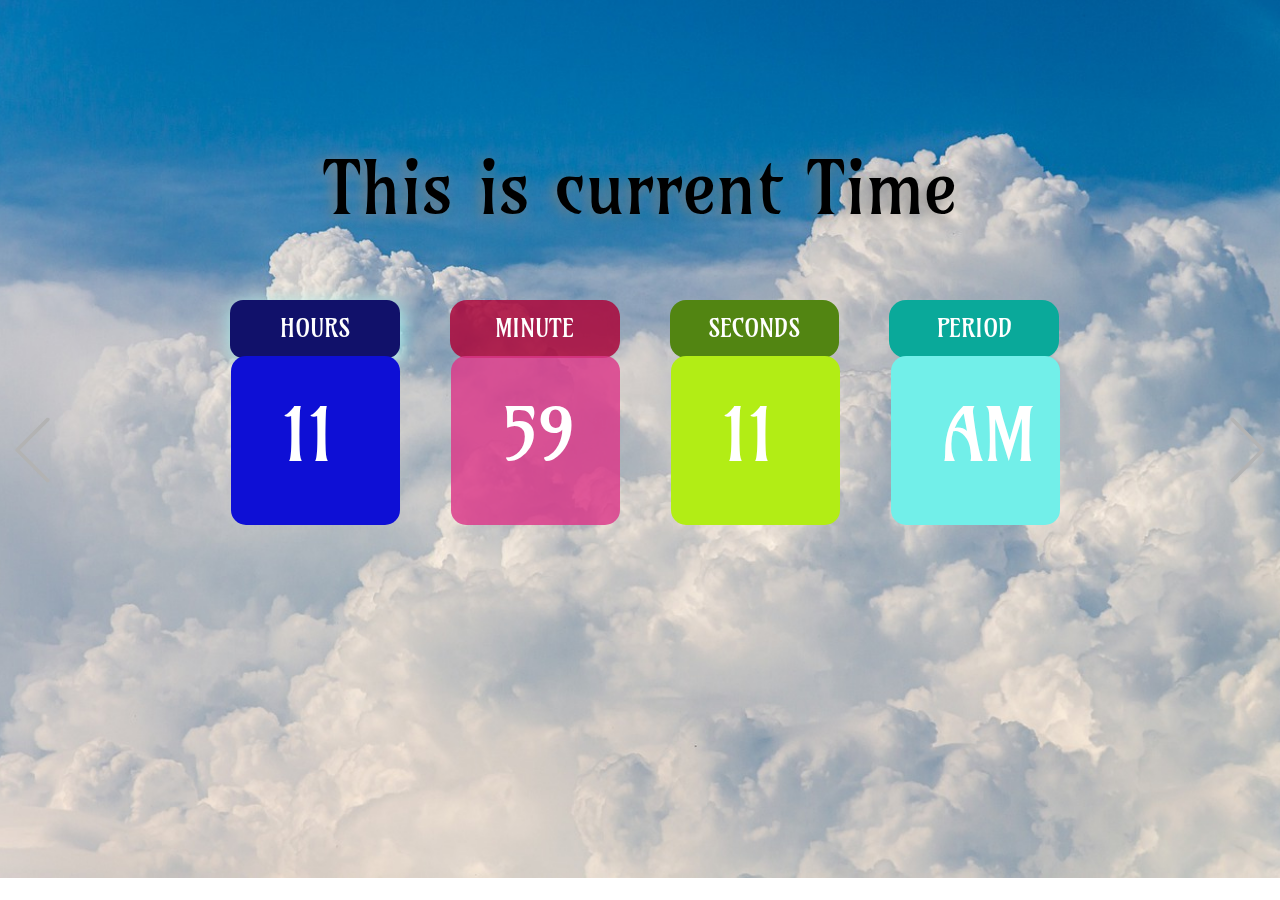
<file: index.html>
<!DOCTYPE html>
<html style="font-size: 16px;" lang="en"><head>
    <meta name="viewport" content="width=device-width, initial-scale=1.0">
    <meta charset="utf-8">
    <meta name="keywords" content="This is current Time, 00, 00, 00, AM​​">
    <meta name="description" content="">
    <title>Home</title>
    <link rel="stylesheet" href="nicepage.css" media="screen">
<link rel="stylesheet" href="Home.css" media="screen">
    <script class="u-script" type="text/javascript" src="jquery.js" "="" defer=""></script>
    <script class="u-script" type="text/javascript" src="nicepage.js" "="" defer=""></script>
    <meta name="generator" content="Nicepage 4.16.0, nicepage.com">
    <link id="u-theme-google-font" rel="stylesheet" href="https://fonts.googleapis.com/css?family=Roboto:100,100i,300,300i,400,400i,500,500i,700,700i,900,900i|Open+Sans:300,300i,400,400i,500,500i,600,600i,700,700i,800,800i">
    <link id="u-page-google-font" rel="stylesheet" href="https://fonts.googleapis.com/css?family=Amarante:400">
    
    
    <script type="application/ld+json">{
		"@context": "http://schema.org",
		"@type": "Organization",
		"name": ""
}</script>
    <meta name="theme-color" content="#478ac9">
    <meta property="og:title" content="Home">
    <meta property="og:type" content="website">
  </head>
  <body data-home-page="Home.html" data-home-page-title="Home" class="u-body u-xl-mode" data-lang="en">
    <!-- //<header class="u-clearfix u-header u-header" id="sec-4a87"><div class="u-clearfix u-sheet u-sheet-1"></div></header> -->
    <!-- <section class="u-carousel u-slide u-block-40b8-1" id="carousel_62e4" data-interval="5000" data-u-ride="carousel">
      <ol class="u-absolute-hcenter u-carousel-indicators u-block-40b8-2">
        <li data-u-target="#carousel_62e4" class="u-active u-grey-30" data-u-slide-to="0"></li>
      </ol> -->
      <div class="u-carousel-inner" role="listbox">
        <div class="u-active u-align-center u-carousel-item u-clearfix u-image u-parallax u-section-1-1" src="" data-image-width="1280" data-image-height="853">
          <div class="u-clearfix u-sheet u-sheet-1">
            <h1 class="u-custom-font u-text u-text-black u-text-default u-title u-text-1">This is current Time</h1>
            <div class="u-list u-list-1">
              <div class="u-repeater u-repeater-1">
                <div class="u-container-style u-list-item u-repeater-item">
                  <div class="u-container-layout u-similar-container u-valign-top u-container-layout-1">
                    <div class="u-container-style u-custom-color-3 u-custom-item u-expanded-width u-group u-radius-13 u-shape-round u-group-1">
                      <div class="u-container-layout u-valign-top u-container-layout-2">
                        <h4 class="u-custom-font u-text u-text-default u-text-white u-text-2">HOURS</h4>
                      </div>
                    </div>
                  </div>
                </div>
                <div class="u-container-style u-list-item u-repeater-item">
                  <div class="u-container-layout u-similar-container u-valign-top u-container-layout-3">
                    <div class="u-container-style u-custom-color-5 u-custom-item u-expanded-width u-group u-radius-17 u-shape-round u-group-2">
                      <div class="u-container-layout u-valign-top u-container-layout-4">
                        <h4 class="u-custom-font u-text u-text-default u-text-white u-text-3">MINUTE</h4>
                      </div>
                    </div>
                  </div>
                </div>
                <div class="u-container-style u-list-item u-repeater-item">
                  <div class="u-container-layout u-similar-container u-valign-top u-container-layout-5">
                    <div class="u-container-style u-custom-color-6 u-custom-item u-expanded-width u-group u-radius-16 u-shape-round u-group-3">
                      <div class="u-container-layout u-valign-top u-container-layout-6">
                        <h4 class="u-custom-font u-text u-text-default u-text-white u-text-4">SECONDS</h4>
                      </div>
                    </div>
                  </div>
                </div>
                <div class="u-container-style u-list-item u-repeater-item">
                  <div class="u-container-layout u-similar-container u-valign-top u-container-layout-7">
                    <div class="u-container-style u-custom-color-8 u-custom-item u-expanded-width u-group u-radius-17 u-shape-round u-group-4">
                      <div class="u-container-layout u-valign-top u-container-layout-8">
                        <h4 class="u-custom-font u-text u-text-default u-text-white u-text-5">PERIOD</h4>
                      </div>
                    </div>
                  </div>
                </div>
              </div>
            </div>
            <div class="u-list u-list-2">
              <div class="u-repeater u-repeater-2">
                <div class="u-container-style u-list-item u-repeater-item">
                  <div class="u-container-layout u-similar-container u-container-layout-9">
                    <div class="u-custom-color-2 u-custom-item u-expanded-width u-flip-horizontal u-preserve-proportions u-radius-15 u-shape u-shape-round u-shape-1">
                      <div class="u-preserve-proportions-child" style="padding-top: 100%;"></div>
                    </div>
                    <h1 class="u-custom-font u-text u-text-default u-text-white u-text-6" id="hours">00</h1>
                  </div>
                </div>
                <div class="u-container-style u-list-item u-repeater-item">
                  <div class="u-container-layout u-similar-container u-container-layout-10">
                    <div class="u-custom-color-4 u-custom-item u-expanded-width u-flip-horizontal u-preserve-proportions u-radius-15 u-shape u-shape-round u-shape-2">
                      <div class="u-preserve-proportions-child" style="padding-top: 100%;"></div>
                    </div>
                    <h1 class="u-custom-font u-text u-text-default u-text-white u-text-7" id="min">00</h1>
                  </div>
                </div>
                <div class="u-container-style u-list-item u-repeater-item">
                  <div class="u-container-layout u-similar-container u-container-layout-11">
                    <div class="u-custom-color-7 u-custom-item u-expanded-width u-flip-horizontal u-preserve-proportions u-radius-15 u-shape u-shape-round u-shape-3">
                      <div class="u-preserve-proportions-child" style="padding-top: 100%;"></div>
                    </div>
                    <h1 class="u-custom-font u-text u-text-default u-text-white u-text-8" id="sec">00</h1>
                  </div>
                </div>
                <div class="u-container-style u-list-item u-repeater-item">
                  <div class="u-container-layout u-similar-container u-container-layout-12">
                    <div class="u-custom-item u-expanded-width u-flip-horizontal u-palette-4-light-1 u-preserve-proportions u-radius-15 u-shape u-shape-round u-shape-4">
                      <div class="u-preserve-proportions-child" style="padding-top: 100%;"></div>
                    </div>
                    <h1 class="u-custom-font u-text u-text-default u-text-white u-text-9" id="per">AM </h1>
                  </div>
                </div>
              </div>
            </div>
          </div>
        </div>
      </div>
      <a class="u-absolute-vcenter u-carousel-control u-carousel-control-prev u-text-grey-30 u-block-40b8-3" href="#carousel_62e4" role="button" data-u-slide="prev">
        <span aria-hidden="true">
          <svg class="u-svg-link" viewBox="0 0 477.175 477.175"><path d="M145.188,238.575l215.5-215.5c5.3-5.3,5.3-13.8,0-19.1s-13.8-5.3-19.1,0l-225.1,225.1c-5.3,5.3-5.3,13.8,0,19.1l225.1,225
                    c2.6,2.6,6.1,4,9.5,4s6.9-1.3,9.5-4c5.3-5.3,5.3-13.8,0-19.1L145.188,238.575z"></path></svg>
        </span>
        <span class="sr-only">Previous</span>
      </a>
      <a class="u-absolute-vcenter u-carousel-control u-carousel-control-next u-text-grey-30 u-block-40b8-4" href="#carousel_62e4" role="button" data-u-slide="next">
        <span aria-hidden="true">
          <svg class="u-svg-link" viewBox="0 0 477.175 477.175"><path d="M360.731,229.075l-225.1-225.1c-5.3-5.3-13.8-5.3-19.1,0s-5.3,13.8,0,19.1l215.5,215.5l-215.5,215.5
                    c-5.3,5.3-5.3,13.8,0,19.1c2.6,2.6,6.1,4,9.5,4c3.4,0,6.9-1.3,9.5-4l225.1-225.1C365.931,242.875,365.931,234.275,360.731,229.075z"></path></svg>
        </span>
        <span class="sr-only">Next</span>
      </a>
    </section>
    
    
    <!-- <footer class="u-align-center u-clearfix u-footer u-grey-80 u-footer" id="sec-b7ad"><div class="u-align-left u-clearfix u-sheet u-sheet-1">
        <div class="u-clearfix u-layout-wrap u-layout-wrap-1">
          <div class="u-layout">
            <div class="u-layout-row">
              <div class="u-container-style u-layout-cell u-size-30 u-layout-cell-1">
                <div class="u-container-layout u-container-layout-1"></div>
              </div>
              <div class="u-container-style u-layout-cell u-size-30 u-layout-cell-2">
                <div class="u-container-layout u-container-layout-2"></div>
              </div>
            </div>
          </div>
        </div>
      </div></footer> -->
    <!-- <section class="u-backlink u-clearfix u-grey-80">
      <a class="u-link" href="https://nicepage.com/website-templates" target="_blank">
        <span>Website Templates</span>
      </a>
      <p class="u-text">
        <span>created with</span>
      </p>
      <a class="u-link" href="" target="_blank">
        <span>Website Builder Software</span>
      </a>. 
    </section> -->
  <script src="js.js"></script>
  <script>
    $(document).ready(function(){
      function showTime(){
        var date= new Date;
        var hours=date.getHours();
        var min=date.getMinutes();
        var sec=date.getSeconds();
        var per="AM"
        if(hours==0){
          hours=12;
        }
        if(hours>12)
        {
          hours=hours-12;
        }
        hours=hours<10?"0"+hours:hours;
        min=min<10?"0"+min:min;
        sec=sec<10?"0"+sec:sec;
        $("#hours").text(hours);
        $("#min").text(min);
        $("#sec").text(sec);
        $("#per").text(per);

        setTimeout(showTime,1000);
      }
      showTime(); 
    })
  </script>
</body></html>
</file>
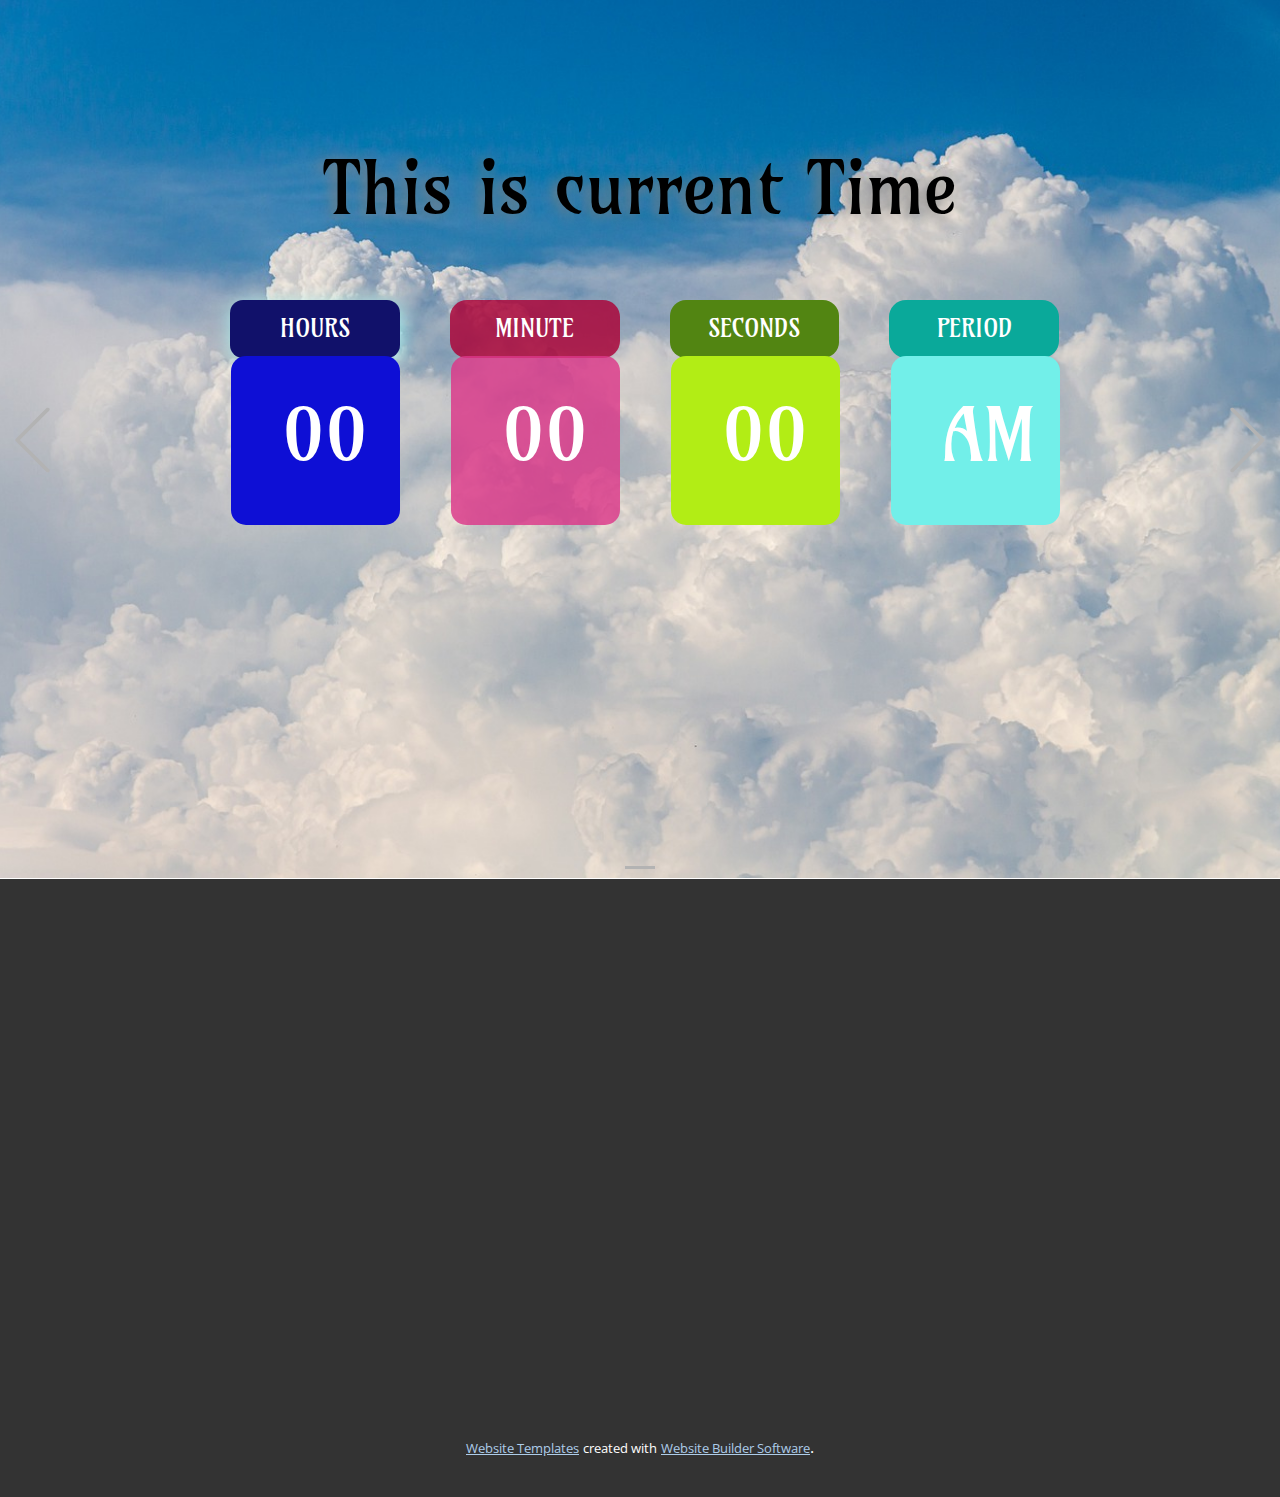
<file: Home.html>
<!DOCTYPE html>
<html style="font-size: 16px;" lang="en"><head>
    <meta name="viewport" content="width=device-width, initial-scale=1.0">
    <meta charset="utf-8">
    <meta name="keywords" content="This is current Time, 00, 00, 00, AM​​">
    <meta name="description" content="">
    <title>Home</title>
    <link rel="stylesheet" href="nicepage.css" media="screen">
<link rel="stylesheet" href="Home.css" media="screen">
    <script class="u-script" type="text/javascript" src="jquery.js" "="" defer=""></script>
    <script class="u-script" type="text/javascript" src="nicepage.js" "="" defer=""></script>
    <meta name="generator" content="Nicepage 4.16.0, nicepage.com">
    <link id="u-theme-google-font" rel="stylesheet" href="https://fonts.googleapis.com/css?family=Roboto:100,100i,300,300i,400,400i,500,500i,700,700i,900,900i|Open+Sans:300,300i,400,400i,500,500i,600,600i,700,700i,800,800i">
    <link id="u-page-google-font" rel="stylesheet" href="https://fonts.googleapis.com/css?family=Amarante:400">
    
    
    <script type="application/ld+json">{
		"@context": "http://schema.org",
		"@type": "Organization",
		"name": ""
}</script>
    <meta name="theme-color" content="#478ac9">
    <meta property="og:title" content="Home">
    <meta property="og:type" content="website">
  </head>
  <body class="u-body u-xl-mode" data-lang="en">
    <!-- <header class="u-clearfix u-header u-header" id="sec-4a87"><div class="u-clearfix u-sheet u-sheet-1"></div></header> -->
    <section class="u-carousel u-slide u-block-40b8-1" id="carousel_62e4" data-interval="5000" data-u-ride="carousel">
      <ol class="u-absolute-hcenter u-carousel-indicators u-block-40b8-2">
        <li data-u-target="#carousel_62e4" class="u-active u-grey-30" data-u-slide-to="0"></li>
      </ol>
      <div class="u-carousel-inner" role="listbox">
        <div class="u-active u-align-center u-carousel-item u-clearfix u-image u-parallax u-section-1-1" src="" data-image-width="1280" data-image-height="853">
          <div class="u-clearfix u-sheet u-sheet-1">
            <h1 class="u-custom-font u-text u-text-black u-text-default u-title u-text-1">This is current Time</h1>
            <div class="u-list u-list-1">
              <div class="u-repeater u-repeater-1">
                <div class="u-container-style u-list-item u-repeater-item">
                  <div class="u-container-layout u-similar-container u-valign-top u-container-layout-1">
                    <div class="u-container-style u-custom-color-3 u-custom-item u-expanded-width u-group u-radius-13 u-shape-round u-group-1">
                      <div class="u-container-layout u-valign-top u-container-layout-2">
                        <h4 class="u-custom-font u-text u-text-default u-text-white u-text-2">HOURS</h4>
                      </div>
                    </div>
                  </div>
                </div>
                <div class="u-container-style u-list-item u-repeater-item">
                  <div class="u-container-layout u-similar-container u-valign-top u-container-layout-3">
                    <div class="u-container-style u-custom-color-5 u-custom-item u-expanded-width u-group u-radius-17 u-shape-round u-group-2">
                      <div class="u-container-layout u-valign-top u-container-layout-4">
                        <h4 class="u-custom-font u-text u-text-default u-text-white u-text-3">MINUTE</h4>
                      </div>
                    </div>
                  </div>
                </div>
                <div class="u-container-style u-list-item u-repeater-item">
                  <div class="u-container-layout u-similar-container u-valign-top u-container-layout-5">
                    <div class="u-container-style u-custom-color-6 u-custom-item u-expanded-width u-group u-radius-16 u-shape-round u-group-3">
                      <div class="u-container-layout u-valign-top u-container-layout-6">
                        <h4 class="u-custom-font u-text u-text-default u-text-white u-text-4">SECONDS</h4>
                      </div>
                    </div>
                  </div>
                </div>
                <div class="u-container-style u-list-item u-repeater-item">
                  <div class="u-container-layout u-similar-container u-valign-top u-container-layout-7">
                    <div class="u-container-style u-custom-color-8 u-custom-item u-expanded-width u-group u-radius-17 u-shape-round u-group-4">
                      <div class="u-container-layout u-valign-top u-container-layout-8">
                        <h4 class="u-custom-font u-text u-text-default u-text-white u-text-5">PERIOD</h4>
                      </div>
                    </div>
                  </div>
                </div>
              </div>
            </div>
            <div class="u-list u-list-2">
              <div class="u-repeater u-repeater-2">
                <div class="u-container-style u-list-item u-repeater-item">
                  <div class="u-container-layout u-similar-container u-container-layout-9">
                    <div class="u-custom-color-2 u-custom-item u-expanded-width u-flip-horizontal u-preserve-proportions u-radius-15 u-shape u-shape-round u-shape-1">
                      <div class="u-preserve-proportions-child" style="padding-top: 100%;"></div>
                    </div>
                    <h1 class="u-custom-font u-text u-text-default u-text-white u-text-6">00</h1>
                  </div>
                </div>
                <div class="u-container-style u-list-item u-repeater-item">
                  <div class="u-container-layout u-similar-container u-container-layout-10">
                    <div class="u-custom-color-4 u-custom-item u-expanded-width u-flip-horizontal u-preserve-proportions u-radius-15 u-shape u-shape-round u-shape-2">
                      <div class="u-preserve-proportions-child" style="padding-top: 100%;"></div>
                    </div>
                    <h1 class="u-custom-font u-text u-text-default u-text-white u-text-7">00</h1>
                  </div>
                </div>
                <div class="u-container-style u-list-item u-repeater-item">
                  <div class="u-container-layout u-similar-container u-container-layout-11">
                    <div class="u-custom-color-7 u-custom-item u-expanded-width u-flip-horizontal u-preserve-proportions u-radius-15 u-shape u-shape-round u-shape-3">
                      <div class="u-preserve-proportions-child" style="padding-top: 100%;"></div>
                    </div>
                    <h1 class="u-custom-font u-text u-text-default u-text-white u-text-8">00</h1>
                  </div>
                </div>
                <div class="u-container-style u-list-item u-repeater-item">
                  <div class="u-container-layout u-similar-container u-container-layout-12">
                    <div class="u-custom-item u-expanded-width u-flip-horizontal u-palette-4-light-1 u-preserve-proportions u-radius-15 u-shape u-shape-round u-shape-4">
                      <div class="u-preserve-proportions-child" style="padding-top: 100%;"></div>
                    </div>
                    <h1 class="u-custom-font u-text u-text-default u-text-white u-text-9">AM </h1>
                  </div>
                </div>
              </div>
            </div>
          </div>
        </div>
      </div>
      <a class="u-absolute-vcenter u-carousel-control u-carousel-control-prev u-text-grey-30 u-block-40b8-3" href="#carousel_62e4" role="button" data-u-slide="prev">
        <span aria-hidden="true">
          <svg class="u-svg-link" viewBox="0 0 477.175 477.175"><path d="M145.188,238.575l215.5-215.5c5.3-5.3,5.3-13.8,0-19.1s-13.8-5.3-19.1,0l-225.1,225.1c-5.3,5.3-5.3,13.8,0,19.1l225.1,225
                    c2.6,2.6,6.1,4,9.5,4s6.9-1.3,9.5-4c5.3-5.3,5.3-13.8,0-19.1L145.188,238.575z"></path></svg>
        </span>
        <span class="sr-only">Previous</span>
      </a>
      <a class="u-absolute-vcenter u-carousel-control u-carousel-control-next u-text-grey-30 u-block-40b8-4" href="#carousel_62e4" role="button" data-u-slide="next">
        <span aria-hidden="true">
          <svg class="u-svg-link" viewBox="0 0 477.175 477.175"><path d="M360.731,229.075l-225.1-225.1c-5.3-5.3-13.8-5.3-19.1,0s-5.3,13.8,0,19.1l215.5,215.5l-215.5,215.5
                    c-5.3,5.3-5.3,13.8,0,19.1c2.6,2.6,6.1,4,9.5,4c3.4,0,6.9-1.3,9.5-4l225.1-225.1C365.931,242.875,365.931,234.275,360.731,229.075z"></path></svg>
        </span>
        <span class="sr-only">Next</span>
      </a>
    </section>
    
    
    <footer class="u-align-center u-clearfix u-footer u-grey-80 u-footer" id="sec-b7ad"><div class="u-align-left u-clearfix u-sheet u-sheet-1">
        <div class="u-clearfix u-layout-wrap u-layout-wrap-1">
          <div class="u-layout">
            <div class="u-layout-row">
              <div class="u-container-style u-layout-cell u-size-30 u-layout-cell-1">
                <div class="u-container-layout u-container-layout-1"></div>
              </div>
              <div class="u-container-style u-layout-cell u-size-30 u-layout-cell-2">
                <div class="u-container-layout u-container-layout-2"></div>
              </div>
            </div>
          </div>
        </div>
      </div></footer>
    <section class="u-backlink u-clearfix u-grey-80">
      <a class="u-link" href="https://nicepage.com/website-templates" target="_blank">
        <span>Website Templates</span>
      </a>
      <p class="u-text">
        <span>created with</span>
      </p>
      <a class="u-link" href="" target="_blank">
        <span>Website Builder Software</span>
      </a>. 
    </section>
  
</body></html>
</file>
